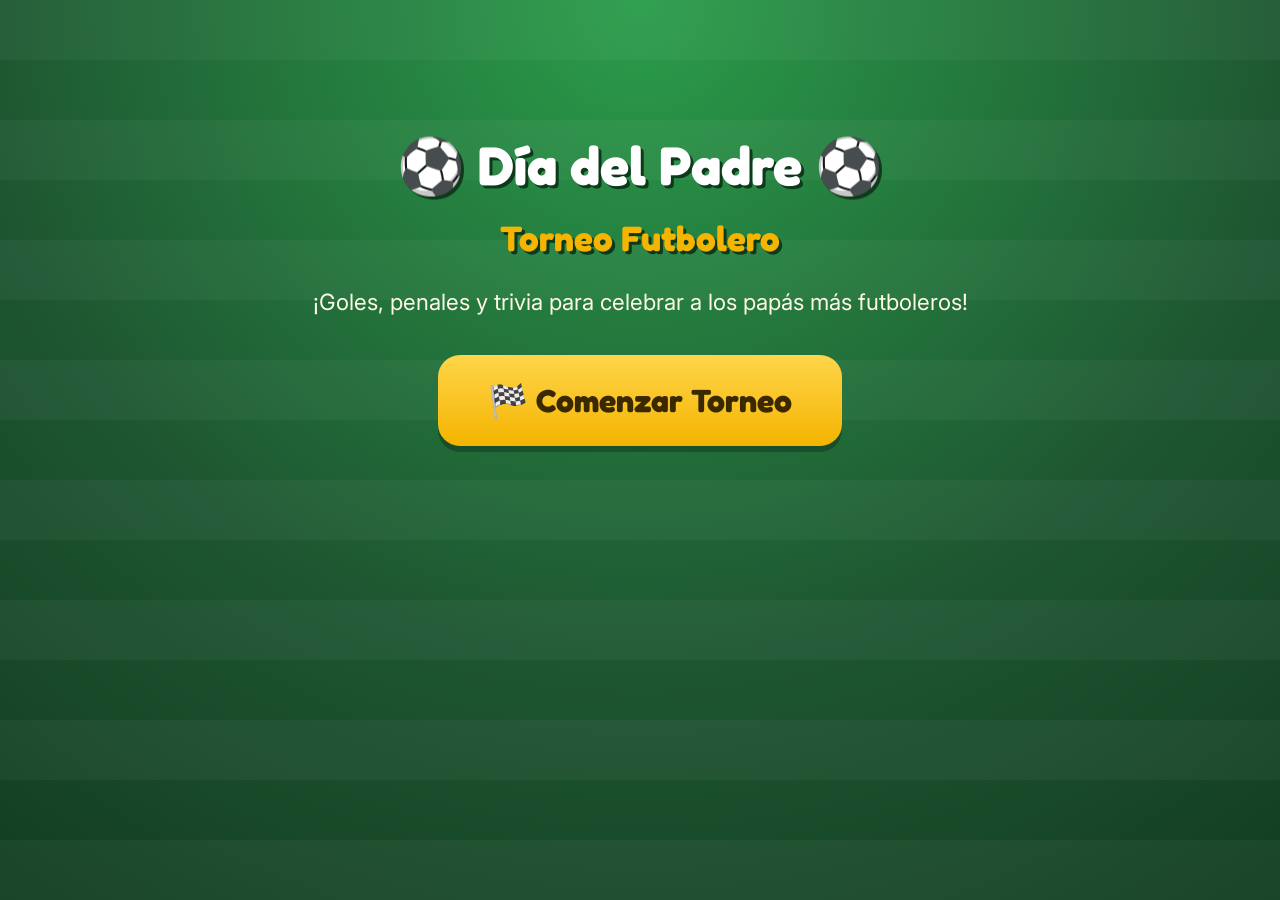
<file: index.html>
<!DOCTYPE html>
<html lang="es">
<head>
<meta charset="UTF-8">
<meta name="viewport" content="width=device-width, initial-scale=1.0">
<title>⚽ Día del Padre - Torneo Futbolero ⚽</title>
<link rel="stylesheet" href="css/styles.css">
</head>
<body>

<div id="flash-pantalla" class="flash-pantalla"></div>
<div id="toast-container" class="toast-container"></div>

<header id="marcador-global" class="marcador-global oculto">
  <div class="marcador-titulo">🏆 Marcador en Vivo 🏆</div>
  <div id="marcador-lista" class="marcador-lista"></div>
  <div class="botonera-header">
    <button class="btn btn-secundario btn-deshacer" id="btn-deshacer">↩️ Deshacer última jugada</button>
    <button class="btn btn-secundario btn-compacto" id="btn-modo-compacto">📱 Modo compacto</button>
  </div>
</header>

<main id="app">

  <!-- PANTALLA INICIO -->
  <section id="pantalla-inicio" class="pantalla activa">
    <div class="contenedor-inicio">
      <h1 class="titulo-principal">⚽ Día del Padre ⚽<br><span class="subtitulo">Torneo Futbolero</span></h1>
      <p class="frase-inicio">¡Goles, penales y trivia para celebrar a los papás más futboleros!</p>
      <button class="btn btn-gigante btn-dorado" id="btn-ir-registro">🏁 Comenzar Torneo</button>
    </div>
  </section>

  <!-- PANTALLA REGISTRO DE EQUIPOS -->
  <section id="pantalla-registro" class="pantalla">
    <h2 class="titulo-pantalla">📋 Registro de Equipos</h2>
    <p class="instrucciones">Cada equipo debe tener 4 integrantes. Ingresa el nombre de cada equipo.</p>
    <div id="lista-equipos-form" class="lista-equipos-form"></div>
    <div class="botonera">
      <button class="btn btn-secundario" id="btn-agregar-equipo">➕ Agregar equipo</button>
      <button class="btn btn-grande btn-verde" id="btn-guardar-equipos">✅ Guardar y continuar</button>
    </div>
    <p id="error-registro" class="mensaje-error"></p>
  </section>

  <!-- PANTALLA MENU -->
  <section id="pantalla-menu" class="pantalla">
    <h2 class="titulo-pantalla">⚽ Elige un Juego ⚽</h2>
    <div class="grid-menu">
      <button class="btn btn-juego btn-trivia" id="btn-menu-trivia">
        <span class="emoji-juego">🧠</span> Trivia Mundialista
      </button>
      <button class="btn btn-juego btn-penal" id="btn-menu-penales">
        <span class="emoji-juego">🥅</span> Penales de la Suerte
      </button>
      <button class="btn btn-juego btn-adivina" id="btn-menu-jugador">
        <span class="emoji-juego">🔎</span> Adivina el Jugador
      </button>
      <button class="btn btn-juego btn-mimica" id="btn-menu-mimica">
        <span class="emoji-juego">🎭</span> Mímica de Acciones
      </button>
      <button class="btn btn-juego btn-tabla" id="btn-menu-tabla">
        <span class="emoji-juego">📊</span> Tabla de Posiciones
      </button>
      <button class="btn btn-juego btn-historial" id="btn-menu-historial">
        <span class="emoji-juego">📜</span> Historial de Jugadas
      </button>
    </div>
    <div class="botonera">
      <button class="btn btn-grande btn-dorado" id="btn-finalizar-torneo">🏆 Finalizar Torneo</button>
      <button class="btn btn-secundario btn-peligro" id="btn-reiniciar-torneo">🔄 Reiniciar Torneo</button>
    </div>
  </section>

  <!-- PANTALLA TRIVIA -->
  <section id="pantalla-trivia" class="pantalla">
    <h2 class="titulo-pantalla">🧠 Trivia Mundialista</h2>

    <div id="trivia-seleccion" class="caja-seleccion">
      <p class="instrucciones">Selecciona los dos equipos que competirán:</p>
      <div class="selects-equipos">
        <select id="trivia-equipo-a" class="select-equipo"></select>
        <span class="vs">VS</span>
        <select id="trivia-equipo-b" class="select-equipo"></select>
      </div>
      <button class="btn btn-grande btn-verde" id="btn-iniciar-trivia">▶️ Iniciar Ronda</button>
    </div>

    <div id="trivia-juego" class="caja-juego oculto">
      <div class="turno-actual" id="trivia-turno"></div>
      <div class="contador-pregunta" id="trivia-contador"></div>
      <div class="pregunta-caja">
        <p id="trivia-pregunta" class="pregunta-texto"></p>
        <div id="trivia-opciones" class="opciones-trivia"></div>
      </div>
      <div id="trivia-resultado" class="resultado-feedback"></div>
    </div>

    <div id="trivia-final" class="caja-final oculto">
      <h3>🎉 ¡Ronda terminada! 🎉</h3>
      <p id="trivia-resumen"></p>
      <button class="btn btn-grande btn-dorado" id="btn-trivia-volver">⬅️ Volver al menú</button>
    </div>

    <button class="btn btn-secundario btn-volver" id="btn-trivia-cancelar">⬅️ Volver al menú</button>
  </section>

  <!-- PANTALLA PENALES -->
  <section id="pantalla-penales" class="pantalla">
    <h2 class="titulo-pantalla">🥅 Penales de la Suerte</h2>

    <div id="penales-seleccion" class="caja-seleccion">
      <p class="instrucciones">Selecciona los dos equipos que competirán:</p>
      <div class="selects-equipos">
        <select id="penales-equipo-a" class="select-equipo"></select>
        <span class="vs">VS</span>
        <select id="penales-equipo-b" class="select-equipo"></select>
      </div>
      <button class="btn btn-grande btn-verde" id="btn-iniciar-penales">▶️ Iniciar Tanda</button>
    </div>

    <div id="penales-juego" class="caja-juego oculto">
      <div class="tabla-penales-wrap">
        <table class="tabla-penales" id="tabla-penales">
          <tbody></tbody>
        </table>
      </div>

      <div class="turno-actual" id="penales-turno"></div>
      <div class="contador-pregunta" id="penales-contador"></div>

      <div class="escenario-penal" id="escenario-penal">
        <div class="porteria" id="porteria-penal">
          <div class="red-arco"></div>
          <button class="zona zona-arriba-izq" data-zona="arriba-izquierda">↖️</button>
          <button class="zona zona-centro" data-zona="centro">⏺️</button>
          <button class="zona zona-arriba-der" data-zona="arriba-derecha">↗️</button>
          <button class="zona zona-abajo-izq" data-zona="abajo-izquierda">↙️</button>
          <button class="zona zona-abajo-der" data-zona="abajo-derecha">↘️</button>
          <div class="portero-anim" id="portero-anim">🧤</div>
          <div class="balon-anim" id="balon-anim">⚽</div>
          <div class="resultado-sello oculto" id="resultado-sello"></div>
        </div>
        <p class="instrucciones-penal" id="instrucciones-penal">⚽ El equipo atacante elige dónde disparar:</p>
      </div>

      <div id="penales-resultado" class="resultado-feedback"></div>
    </div>

    <div id="penales-final" class="caja-final oculto">
      <h3>🎉 ¡Tanda terminada! 🎉</h3>
      <p id="penales-resumen"></p>
      <button class="btn btn-grande btn-dorado" id="btn-penales-volver">⬅️ Volver al menú</button>
    </div>

    <button class="btn btn-secundario btn-volver" id="btn-penales-cancelar">⬅️ Volver al menú</button>
  </section>

  <!-- PANTALLA MÍMICA -->
  <section id="pantalla-mimica" class="pantalla">
    <h2 class="titulo-pantalla">🎭 Mímica de Acciones</h2>

    <div id="mimica-seleccion" class="caja-seleccion">
      <p class="instrucciones">Selecciona el equipo que va a actuar:</p>
      <select id="mimica-equipo" class="select-equipo"></select>
      <p class="instrucciones aviso-admin">📌 Abre la <strong>Vista de Administrador</strong> para que solo el actor del equipo vea la palabra secreta (sin que el público la vea).</p>
      <button class="btn btn-secundario btn-abrir-admin">🛡️ Abrir Vista de Administrador</button>
      <button class="btn btn-grande btn-verde" id="btn-asignar-palabra">🎲 Asignar Palabra Secreta</button>
    </div>

    <div id="mimica-espera" class="caja-juego oculto">
      <div class="turno-actual" id="mimica-turno"></div>
      <p class="instrucciones">🤫 La palabra secreta ya está en la Vista de Administrador. Cuando el actor esté listo, inicia los 4 minutos.</p>
      <button class="btn btn-grande btn-dorado" id="btn-iniciar-cronometro">▶️ Iniciar Ronda (4:00)</button>
    </div>

    <div id="mimica-juego" class="caja-juego oculto">
      <div class="turno-actual" id="mimica-turno-2"></div>
      <div id="mimica-cronometro" class="cronometro">4:00</div>
      <div class="contador-aciertos" id="mimica-contador-aciertos">Palabras adivinadas: 0</div>
      <div class="botonera">
        <button class="btn btn-grande btn-verde" id="btn-mimica-acerto">✅ ¡Adivinaron!</button>
        <button class="btn btn-secundario" id="btn-mimica-pasar">⏭️ Pasar Palabra</button>
        <button class="btn btn-secundario" id="btn-mimica-pausar">⏸️ Pausar</button>
      </div>
      <div id="mimica-resultado" class="resultado-feedback"></div>
    </div>

    <div id="mimica-final" class="caja-final oculto">
      <h3 id="mimica-final-titulo"></h3>
      <p id="mimica-final-resumen"></p>
      <button class="btn btn-grande btn-dorado" id="btn-mimica-volver">⬅️ Volver al menú</button>
    </div>

    <button class="btn btn-secundario btn-volver" id="btn-mimica-cancelar">⬅️ Volver al menú</button>
  </section>

  <!-- PANTALLA ADIVINA EL JUGADOR -->
  <section id="pantalla-jugador" class="pantalla">
    <h2 class="titulo-pantalla">🔎 Adivina el Jugador</h2>

    <div id="jugador-inicio" class="caja-seleccion">
      <p class="instrucciones">Cualquier equipo puede responder. ¡Entre menos pistas, más puntos!</p>
      <p class="instrucciones aviso-admin">📌 Antes de empezar, abre la <strong>Vista de Administrador</strong> en otra ventana para saber el nombre del jugador sin que el público lo vea.</p>
      <button class="btn btn-secundario btn-abrir-admin">🛡️ Abrir Vista de Administrador</button>
      <button class="btn btn-grande btn-verde" id="btn-iniciar-jugador">▶️ Mostrar Jugador</button>
    </div>

    <div id="jugador-juego" class="caja-juego oculto">
      <button class="btn btn-secundario btn-abrir-admin">🛡️ Abrir Vista de Administrador</button>
      <div class="puntos-disponibles" id="jugador-puntos-disponibles"></div>
      <div id="jugador-pistas" class="lista-pistas"></div>
      <button class="btn btn-secundario" id="btn-siguiente-pista">➡️ Mostrar siguiente pista</button>

      <p class="instrucciones">¿Qué equipo adivinó correctamente?</p>
      <div id="jugador-botones-equipos" class="botonera-equipos"></div>
      <button class="btn btn-secundario btn-peligro" id="btn-nadie-adivino">❌ Nadie adivinó / Revelar</button>

      <div id="jugador-revelado" class="resultado-feedback oculto"></div>
    </div>

    <button class="btn btn-secundario btn-volver" id="btn-jugador-cancelar">⬅️ Volver al menú</button>
  </section>

  <!-- PANTALLA TABLA DE POSICIONES -->
  <section id="pantalla-tabla" class="pantalla">
    <h2 class="titulo-pantalla">📊 Tabla de Posiciones</h2>
    <div id="tabla-posiciones" class="tabla-posiciones"></div>
    <button class="btn btn-secundario btn-volver" id="btn-tabla-volver">⬅️ Volver al menú</button>
  </section>

  <!-- PANTALLA HISTORIAL DE JUGADAS -->
  <section id="pantalla-historial" class="pantalla">
    <h2 class="titulo-pantalla">📜 Historial de Jugadas</h2>
    <div id="historial-lista" class="historial-lista"></div>
    <button class="btn btn-secundario btn-volver" id="btn-historial-volver">⬅️ Volver al menú</button>
  </section>

  <!-- PANTALLA GANADOR -->
  <section id="pantalla-ganador" class="pantalla">
    <div class="confeti" id="confeti"></div>
    <div class="contenedor-ganador">
      <h1 class="titulo-ganador">🏆 ¡FELICIDADES! 🏆</h1>
      <h2 id="nombre-ganador" class="nombre-ganador"></h2>
      <p id="puntos-ganador" class="puntos-ganador"></p>
      <div id="podio-completo" class="podio-completo"></div>
      <div class="botonera">
        <button class="btn btn-grande btn-dorado" id="btn-ganador-volver">⬅️ Volver al menú</button>
        <button class="btn btn-secundario" id="btn-imprimir-resultados">🖨️ Imprimir Resultados</button>
        <button class="btn btn-secundario btn-peligro" id="btn-ganador-reiniciar">🔄 Nuevo Torneo</button>
      </div>
    </div>
  </section>

</main>

<script src="js/data-trivia.js"></script>
<script src="js/data-players.js"></script>
<script src="js/data-mimica.js"></script>
<script src="js/sounds.js"></script>
<script src="js/state.js"></script>
<script src="js/app.js"></script>
</body>
</html>
</file>
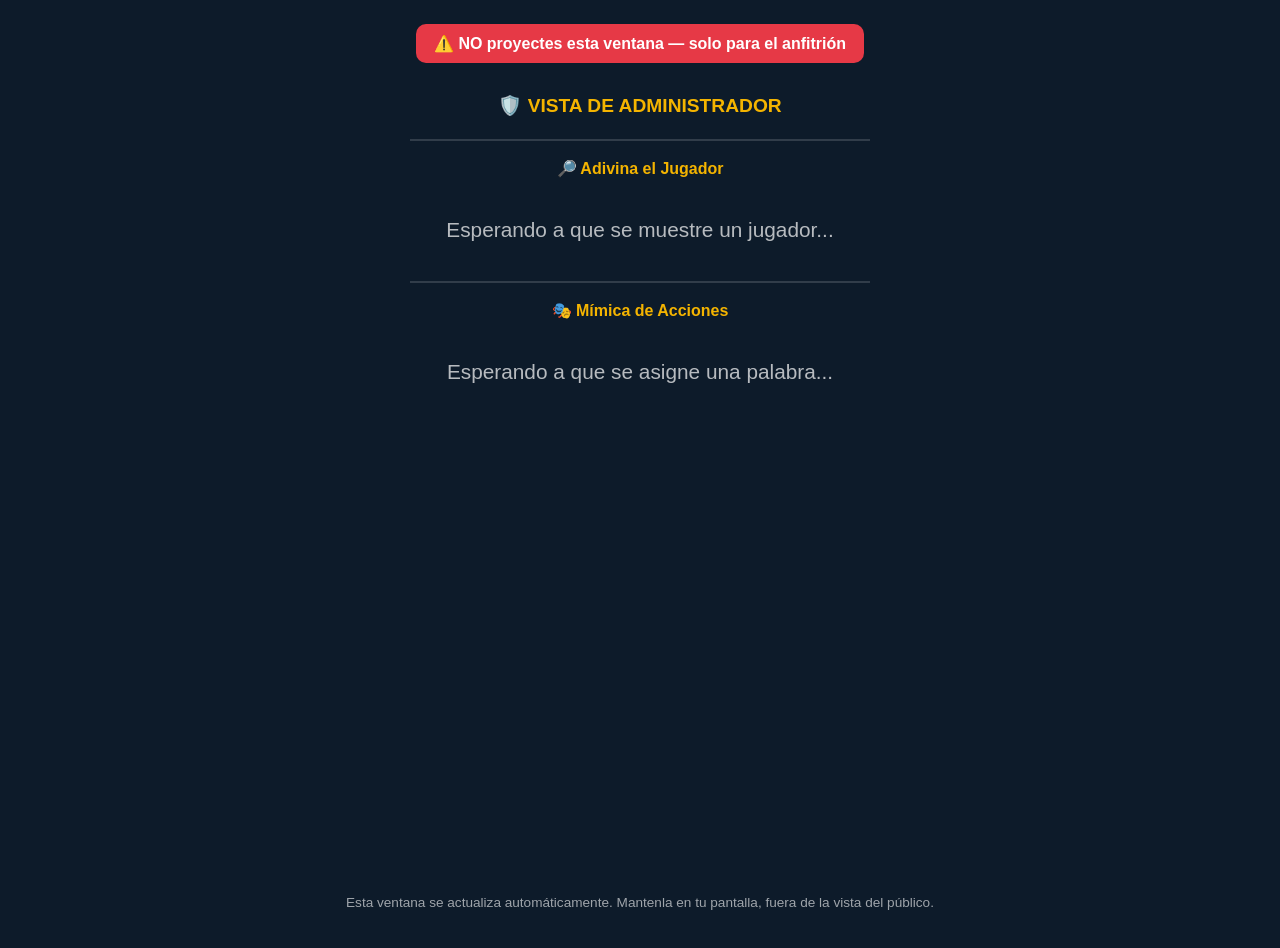
<file: admin.html>
<!DOCTYPE html>
<html lang="es">
<head>
<meta charset="UTF-8">
<title>🛡️ Vista de Administrador</title>
<style>
  body {
    margin: 0;
    font-family: 'Inter', Arial, sans-serif;
    background: #0d1b2a;
    color: #fff;
    min-height: 100vh;
    display: flex;
    flex-direction: column;
    align-items: center;
    padding: 24px;
  }
  .aviso {
    background: #e63946;
    color: #fff;
    font-weight: 800;
    padding: 10px 18px;
    border-radius: 10px;
    margin-bottom: 18px;
    text-align: center;
  }
  h1 {
    font-size: 1.2rem;
    color: #f4b400;
    margin-bottom: 4px;
  }
  .nombre {
    font-size: 2.4rem;
    font-weight: 800;
    text-align: center;
    margin: 16px 0;
    color: #2a9d4a;
  }
  .vacio {
    font-size: 1.3rem;
    opacity: 0.7;
    margin-top: 40px;
    text-align: center;
  }
  .pistas {
    width: 100%;
    max-width: 420px;
  }
  .pista {
    padding: 10px 14px;
    border-radius: 8px;
    margin-bottom: 8px;
    font-size: 1.05rem;
    background: rgba(255,255,255,0.06);
    border-left: 5px solid #444;
  }
  .pista.revelada {
    border-left-color: #f4b400;
    background: rgba(244,180,0,0.12);
  }
  .estado-conexion {
    margin-top: auto;
    font-size: 0.85rem;
    opacity: 0.6;
    padding-top: 30px;
    text-align: center;
  }
  .seccion {
    width: 100%;
    max-width: 460px;
    border-top: 2px solid rgba(255,255,255,0.15);
    padding-top: 18px;
    margin-top: 18px;
  }
  .seccion h2 {
    font-size: 1rem;
    color: #f4b400;
    text-align: center;
    margin: 0 0 10px;
  }
  .palabra-mimica {
    font-size: 2rem;
    font-weight: 800;
    text-align: center;
    color: #ff5d8f;
    margin: 10px 0;
  }
</style>
</head>
<body>
  <div class="aviso">⚠️ NO proyectes esta ventana — solo para el anfitrión</div>
  <h1>🛡️ VISTA DE ADMINISTRADOR</h1>

  <div class="seccion">
    <h2>🔎 Adivina el Jugador</h2>
    <div id="contenido-jugador">
      <p class="vacio">Esperando a que se muestre un jugador...</p>
    </div>
  </div>

  <div class="seccion">
    <h2>🎭 Mímica de Acciones</h2>
    <div id="contenido-mimica">
      <p class="vacio">Esperando a que se asigne una palabra...</p>
    </div>
  </div>

  <p class="estado-conexion" id="estado-conexion"></p>

<script>
  const CLAVE_ADMIN_JUGADOR = "diaDelPadreFutbol_adminJugador_v1";
  const CLAVE_ADMIN_MIMICA = "diaDelPadreFutbol_adminMimica_v1";

  function renderJugador(data) {
    const cont = document.getElementById("contenido-jugador");
    if (!data || !data.nombre) {
      cont.innerHTML = '<p class="vacio">Esperando a que se muestre un jugador...</p>';
      return;
    }
    const pistasHtml = data.pistas.map((p, i) => {
      const revelada = i < data.pistasMostradas;
      return `<div class="pista ${revelada ? "revelada" : ""}">${revelada ? "✅" : "⬜"} Pista ${i + 1}: ${p}</div>`;
    }).join("");
    cont.innerHTML = `
      <div class="nombre">${data.nombre}</div>
      <p style="text-align:center;">Pistas reveladas al público: ${data.pistasMostradas} de ${data.pistas.length}</p>
      <div class="pistas">${pistasHtml}</div>
    `;
  }

  function renderMimica(data) {
    const cont = document.getElementById("contenido-mimica");
    if (!data || !data.palabra) {
      cont.innerHTML = '<p class="vacio">Esperando a que se asigne una palabra...</p>';
      return;
    }
    cont.innerHTML = `<div class="palabra-mimica">${data.palabra}</div>`;
  }

  function leerClave(clave) {
    try {
      const raw = localStorage.getItem(clave);
      return raw ? JSON.parse(raw) : null;
    } catch (e) {
      return null;
    }
  }

  function actualizarTodo() {
    renderJugador(leerClave(CLAVE_ADMIN_JUGADOR));
    renderMimica(leerClave(CLAVE_ADMIN_MIMICA));
  }

  actualizarTodo();

  window.addEventListener("storage", (e) => {
    if (e.key === CLAVE_ADMIN_JUGADOR || e.key === CLAVE_ADMIN_MIMICA) {
      actualizarTodo();
    }
  });

  // Respaldo: si el navegador no dispara "storage" entre ventanas (poco común), se reintenta cada segundo.
  setInterval(actualizarTodo, 1000);

  document.getElementById("estado-conexion").textContent =
    "Esta ventana se actualiza automáticamente. Mantenla en tu pantalla, fuera de la vista del público.";
</script>
</body>
</html>
</file>
<file: css/styles.css>
@import url('https://fonts.googleapis.com/css2?family=Fredoka:wght@500;700&family=Inter:wght@400;600;800&display=swap');

:root {
  --verde-cesped: #1e5631;
  --verde-claro: #2a9d4a;
  --dorado: #f4b400;
  --azul: #1d3557;
  --rojo: #e63946;
  --crema: #fff8e7;
}

* { box-sizing: border-box; }

html, body {
  margin: 0;
  padding: 0;
  font-family: 'Inter', sans-serif;
  background: radial-gradient(circle at top, #2a9d4a 0%, #1e5631 60%, #123d20 100%);
  color: #fff;
  min-height: 100vh;
  overflow-x: hidden;
}

body::before {
  content: "";
  position: fixed;
  inset: 0;
  background-image:
    repeating-linear-gradient(0deg, rgba(255,255,255,0.04) 0 60px, transparent 60px 120px);
  pointer-events: none;
  z-index: 0;
}

h1, h2, h3 {
  font-family: 'Fredoka', sans-serif;
}

#app {
  position: relative;
  z-index: 1;
  min-height: 100vh;
  padding: 20px;
  display: flex;
  flex-direction: column;
  align-items: center;
}

.pantalla {
  display: none;
  width: 100%;
  max-width: 1100px;
  flex-direction: column;
  align-items: center;
  animation: aparecer 0.35s ease;
}
.pantalla.activa { display: flex; }

@keyframes aparecer {
  from { opacity: 0; transform: translateY(12px); }
  to { opacity: 1; transform: translateY(0); }
}

.oculto { display: none !important; }

/* ---------- Marcador global ---------- */
.marcador-global {
  position: sticky;
  top: 0;
  width: 100%;
  z-index: 50;
  background: linear-gradient(90deg, var(--azul), #0d1b2a);
  border-bottom: 4px solid var(--dorado);
  padding: 10px 20px;
  text-align: center;
  box-shadow: 0 4px 14px rgba(0,0,0,0.4);
}
.marcador-titulo {
  font-family: 'Fredoka', sans-serif;
  font-size: 1.1rem;
  color: var(--dorado);
  margin-bottom: 6px;
}
.marcador-lista {
  display: flex;
  flex-wrap: wrap;
  justify-content: center;
  gap: 14px;
}
.marcador-item {
  background: rgba(255,255,255,0.08);
  border-radius: 10px;
  padding: 6px 16px;
  font-weight: 800;
  font-size: 1.05rem;
  border-left: 6px solid #fff;
}
.botonera-header {
  display: flex;
  justify-content: center;
  gap: 12px;
  flex-wrap: wrap;
  margin-top: 10px;
}
.btn-deshacer,
.btn-compacto {
  padding: 8px 18px;
  font-size: 0.95rem;
}

/* ---------- Inicio ---------- */
.contenedor-inicio {
  text-align: center;
  margin-top: 8vh;
  padding: 40px;
}
.titulo-principal {
  font-size: 3.4rem;
  margin: 0;
  text-shadow: 3px 3px 0 #0d3a1a;
}
.subtitulo {
  color: var(--dorado);
  font-size: 2.2rem;
}
.frase-inicio {
  font-size: 1.4rem;
  margin: 24px 0 40px;
  color: var(--crema);
}

/* ---------- Botones ---------- */
.btn {
  font-family: 'Fredoka', sans-serif;
  font-weight: 700;
  border: none;
  border-radius: 16px;
  cursor: pointer;
  padding: 16px 26px;
  font-size: 1.15rem;
  transition: transform 0.12s ease, box-shadow 0.12s ease;
  box-shadow: 0 6px 0 rgba(0,0,0,0.25);
}
.btn:hover { transform: translateY(-3px); }
.btn:active { transform: translateY(1px); box-shadow: 0 2px 0 rgba(0,0,0,0.25); }

.btn-gigante {
  font-size: 2rem;
  padding: 26px 50px;
  border-radius: 22px;
}
.btn-grande {
  font-size: 1.4rem;
  padding: 20px 36px;
}
.btn-secundario {
  background: #e9ecef;
  color: #1d3557;
  font-size: 1.1rem;
  padding: 14px 26px;
}
.btn-dorado { background: linear-gradient(180deg, #ffd54a, var(--dorado)); color: #3a2900; }
.btn-verde { background: linear-gradient(180deg, #3fbf63, #2a9d4a); color: #fff; }
.btn-peligro { background: linear-gradient(180deg, #ff6b6b, var(--rojo)); color: #fff; }
.btn-volver { margin-top: 30px; }

.botonera {
  display: flex;
  gap: 18px;
  flex-wrap: wrap;
  justify-content: center;
  margin-top: 24px;
}

/* ---------- Pantalla genérica ---------- */
.titulo-pantalla {
  font-size: 2.4rem;
  margin-bottom: 6px;
  text-align: center;
  text-shadow: 2px 2px 0 #0d3a1a;
}
.instrucciones {
  font-size: 1.2rem;
  color: var(--crema);
  text-align: center;
  margin: 6px 0 20px;
}

/* ---------- Registro de equipos ---------- */
.lista-equipos-form {
  display: flex;
  flex-direction: column;
  gap: 12px;
  width: 100%;
  max-width: 520px;
}
.fila-equipo {
  display: flex;
  gap: 10px;
  align-items: center;
}
.fila-equipo input {
  flex: 1;
  font-size: 1.2rem;
  padding: 14px 16px;
  border-radius: 12px;
  border: none;
  font-family: 'Inter', sans-serif;
}
.fila-equipo .btn-quitar {
  background: var(--rojo);
  color: #fff;
  border: none;
  border-radius: 10px;
  padding: 12px 16px;
  cursor: pointer;
  font-weight: 800;
}
.aviso-admin {
  background: rgba(244,180,0,0.18);
  border: 2px dashed var(--dorado);
  border-radius: 12px;
  padding: 12px 18px;
  font-size: 1.05rem;
}
.btn-abrir-admin {
  display: block;
  margin: 0 auto 18px;
}

.mensaje-error {
  color: #ffd6d6;
  background: rgba(230,57,70,0.3);
  padding: 10px 18px;
  border-radius: 10px;
  margin-top: 14px;
  font-weight: 600;
}

/* ---------- Menú ---------- */
.grid-menu {
  display: grid;
  grid-template-columns: repeat(auto-fit, minmax(260px, 1fr));
  gap: 22px;
  width: 100%;
  max-width: 900px;
  margin-bottom: 10px;
}
.btn-juego {
  font-size: 1.5rem;
  padding: 34px 20px;
  display: flex;
  flex-direction: column;
  align-items: center;
  gap: 10px;
  color: #fff;
}
.emoji-juego { font-size: 2.6rem; }
.btn-trivia { background: linear-gradient(160deg, #4361ee, #1d3557); }
.btn-penal { background: linear-gradient(160deg, #ff8c42, #d9480f); }
.btn-adivina { background: linear-gradient(160deg, #7209b7, #480ca8); }
.btn-mimica { background: linear-gradient(160deg, #ff5d8f, #c9184a); }
.btn-tabla { background: linear-gradient(160deg, #06a77d, #04724d); }
.btn-historial { background: linear-gradient(160deg, #6c757d, #343a40); }

/* ---------- Selección de equipos / VS ---------- */
.caja-seleccion {
  background: rgba(0,0,0,0.2);
  border-radius: 18px;
  padding: 28px;
  text-align: center;
  width: 100%;
  max-width: 640px;
}
.selects-equipos {
  display: flex;
  align-items: center;
  justify-content: center;
  gap: 18px;
  margin-bottom: 22px;
  flex-wrap: wrap;
}
.select-equipo {
  font-size: 1.3rem;
  padding: 12px 16px;
  border-radius: 12px;
  border: none;
  font-family: 'Inter', sans-serif;
  font-weight: 600;
}
.vs {
  font-family: 'Fredoka', sans-serif;
  font-size: 1.6rem;
  color: var(--dorado);
}

/* ---------- Trivia / juego en curso ---------- */
.caja-juego {
  width: 100%;
  max-width: 800px;
  text-align: center;
}
.turno-actual {
  font-size: 1.6rem;
  font-weight: 800;
  margin-bottom: 6px;
  color: var(--dorado);
}
.turno-equipo {
  display: inline-block;
  color: #fff;
  padding: 6px 18px;
  border-radius: 12px;
  margin: 0 4px;
  box-shadow: 0 3px 0 rgba(0,0,0,0.3);
}
.vs-turno {
  color: var(--dorado);
  font-size: 1.2rem;
}
.contador-pregunta {
  font-size: 1.1rem;
  opacity: 0.85;
  margin-bottom: 16px;
}
.pregunta-caja {
  background: rgba(0,0,0,0.25);
  border-radius: 18px;
  padding: 30px;
}
.pregunta-texto {
  font-size: 1.6rem;
  font-weight: 700;
  margin-bottom: 24px;
}
.opciones-trivia {
  display: grid;
  grid-template-columns: repeat(2, 1fr);
  gap: 16px;
}
.opcion-btn {
  font-size: 1.2rem;
  padding: 20px;
  border-radius: 14px;
  border: none;
  background: #fff;
  color: #1d3557;
  font-weight: 700;
  cursor: pointer;
  font-family: 'Inter', sans-serif;
}
.opcion-btn:hover { background: #ffe9a8; }
.opcion-btn.correcta { background: #2a9d4a; color: #fff; }
.opcion-btn.incorrecta { background: var(--rojo); color: #fff; }

.resultado-feedback {
  margin-top: 20px;
  font-size: 1.4rem;
  font-weight: 800;
  min-height: 1.8rem;
}

.caja-final {
  text-align: center;
  background: rgba(0,0,0,0.25);
  border-radius: 18px;
  padding: 36px;
  max-width: 700px;
}
.caja-final h3 { font-size: 2rem; color: var(--dorado); }
.caja-final p { font-size: 1.3rem; margin: 16px 0; }

/* ---------- Penales ---------- */
.fase-penal { margin-top: 10px; }
.instrucciones-penal { font-size: 1.3rem; margin: 16px 0 0; }

/* Tabla de resultados estilo transmisión de TV */
.tabla-penales-wrap {
  display: flex;
  justify-content: center;
  margin-bottom: 18px;
}
.tabla-penales {
  border-collapse: separate;
  border-spacing: 8px;
  background: rgba(0,0,0,0.35);
  border-radius: 14px;
  padding: 10px 16px;
}
.nombre-equipo-penal {
  color: #fff;
  font-weight: 700;
  font-size: 1rem;
  text-align: right;
  padding-right: 10px;
  white-space: nowrap;
  max-width: 140px;
  overflow: hidden;
  text-overflow: ellipsis;
}
.celda-penal {
  width: 30px;
  height: 30px;
  border-radius: 50%;
  background: rgba(255,255,255,0.15);
  border: 2px solid rgba(255,255,255,0.35);
  text-align: center;
  vertical-align: middle;
  font-size: 1rem;
  font-weight: 900;
  transition: transform 0.25s, background 0.25s;
}
.celda-penal span { display: inline-block; }
.celda-gol {
  background: var(--verde-claro);
  border-color: #fff;
  color: #fff;
  box-shadow: 0 0 10px rgba(42,157,74,0.8);
  animation: celda-pop 0.4s ease;
}
.celda-atajada {
  background: var(--rojo);
  border-color: #fff;
  color: #fff;
  box-shadow: 0 0 10px rgba(230,57,70,0.8);
  animation: celda-pop 0.4s ease;
}
@keyframes celda-pop {
  0% { transform: scale(0.3); }
  60% { transform: scale(1.25); }
  100% { transform: scale(1); }
}

/* ---------- Flash de pantalla (gol / atajada) ---------- */
.flash-pantalla {
  position: fixed;
  inset: 0;
  pointer-events: none;
  z-index: 200;
  opacity: 0;
}
.flash-pantalla.flash-gol {
  background: rgba(42,157,74,0.45);
  animation: flash-fade 0.5s ease;
}
.flash-pantalla.flash-atajada {
  background: rgba(230,57,70,0.4);
  animation: flash-fade 0.5s ease;
}
@keyframes flash-fade {
  0% { opacity: 1; }
  100% { opacity: 0; }
}
.escenario-penal.shake {
  animation: shake-escenario 0.4s ease;
}
@keyframes shake-escenario {
  10%, 90% { transform: translateX(-2px); }
  20%, 80% { transform: translateX(4px); }
  30%, 50%, 70% { transform: translateX(-8px); }
  40%, 60% { transform: translateX(8px); }
}

/* ---------- Toasts de puntos ---------- */
.toast-container {
  position: fixed;
  bottom: 24px;
  right: 24px;
  display: flex;
  flex-direction: column;
  gap: 10px;
  z-index: 300;
  pointer-events: none;
}
.toast {
  background: rgba(13,27,42,0.92);
  color: #fff;
  padding: 12px 22px;
  border-radius: 12px;
  font-weight: 800;
  font-size: 1.1rem;
  border-left: 6px solid #fff;
  box-shadow: 0 6px 16px rgba(0,0,0,0.4);
  opacity: 0;
  transform: translateX(40px);
  animation: toast-in 0.3s ease forwards, toast-out 0.3s ease 1.7s forwards;
}
@keyframes toast-in {
  to { opacity: 1; transform: translateX(0); }
}
@keyframes toast-out {
  to { opacity: 0; transform: translateX(40px); }
}

/* Escenario / cancha de animación */
.escenario-penal { max-width: 560px; margin: 0 auto; }
.porteria {
  position: relative;
  display: grid;
  grid-template-columns: 1fr 1fr 1fr;
  grid-template-rows: 1fr 1fr;
  gap: 14px;
  background: linear-gradient(180deg, #cfe9d8 0%, #eafaf0 60%);
  border: 8px solid #ddd;
  border-radius: 8px;
  padding: 22px;
  overflow: hidden;
}
.red-arco {
  position: absolute;
  inset: 8px;
  background-image:
    repeating-linear-gradient(0deg, rgba(0,0,0,0.08) 0 1px, transparent 1px 14px),
    repeating-linear-gradient(90deg, rgba(0,0,0,0.08) 0 1px, transparent 1px 14px);
  pointer-events: none;
}
.zona {
  position: relative;
  z-index: 2;
  font-size: 1.05rem;
  font-weight: 800;
  border: none;
  border-radius: 10px;
  background: rgba(29,53,87,0.55);
  color: #fff;
  padding: 22px 10px;
  cursor: pointer;
  transition: background 0.2s, transform 0.2s;
}
.zona:hover:not(:disabled) { background: var(--rojo); transform: scale(1.04); }
.zona:disabled { cursor: default; }
.zona-arriba-izq { grid-column: 1; grid-row: 1; }
.zona-arriba-der { grid-column: 3; grid-row: 1; }
.zona-centro { grid-column: 2; grid-row: 1 / span 2; background: rgba(244,180,0,0.45); color: #3a2900; }
.zona-abajo-izq { grid-column: 1; grid-row: 2; }
.zona-abajo-der { grid-column: 3; grid-row: 2; }

/* Bola y portero animados sobre la porteria */
.balon-anim, .portero-anim {
  position: absolute;
  z-index: 5;
  font-size: 2.4rem;
  left: 50%;
  top: 90%;
  transform: translate(-50%, -50%);
  pointer-events: none;
  filter: drop-shadow(0 4px 6px rgba(0,0,0,0.35));
}
.portero-anim {
  font-size: 2.6rem;
  top: 50%;
  transition: none;
}
.balon-anim {
  transition: top 0.55s cubic-bezier(.25,.85,.4,1.3), left 0.55s cubic-bezier(.25,.85,.4,1.3), transform 0.55s ease;
}
.portero-anim.atajada-arriba-izquierda,
.portero-anim.atajada-arriba-derecha,
.portero-anim.atajada-abajo-izquierda,
.portero-anim.atajada-abajo-derecha,
.portero-anim.atajada-centro {
  transition: top 0.45s ease, left 0.45s ease, transform 0.45s ease;
}

.balon-anim.disparo-arriba-izquierda { top: 14%; left: 18%; transform: translate(-50%,-50%) rotate(-260deg); }
.balon-anim.disparo-arriba-derecha   { top: 14%; left: 82%; transform: translate(-50%,-50%) rotate(260deg); }
.balon-anim.disparo-centro           { top: 30%; left: 50%; transform: translate(-50%,-50%) rotate(180deg); }
.balon-anim.disparo-abajo-izquierda  { top: 78%; left: 18%; transform: translate(-50%,-50%) rotate(-260deg); }
.balon-anim.disparo-abajo-derecha    { top: 78%; left: 82%; transform: translate(-50%,-50%) rotate(260deg); }

.portero-anim.atajada-arriba-izquierda { top: 16%; left: 20%; transform: translate(-50%,-50%) rotate(-25deg) scaleX(-1); }
.portero-anim.atajada-arriba-derecha   { top: 16%; left: 80%; transform: translate(-50%,-50%) rotate(25deg); }
.portero-anim.atajada-centro           { top: 40%; left: 50%; transform: translate(-50%,-50%); }
.portero-anim.atajada-abajo-izquierda  { top: 76%; left: 20%; transform: translate(-50%,-50%) rotate(-65deg) scaleX(-1); }
.portero-anim.atajada-abajo-derecha    { top: 76%; left: 80%; transform: translate(-50%,-50%) rotate(65deg); }

.balon-anim.balon-gol {
  animation: balon-red 0.5s ease forwards;
}
.balon-anim.balon-atajado {
  animation: balon-rebote 0.45s ease forwards;
}
@keyframes balon-red {
  0% { opacity: 1; }
  70% { transform: translate(-50%,-50%) scale(1.5); }
  100% { transform: translate(-50%,-50%) scale(0.4); opacity: 0.4; }
}
@keyframes balon-rebote {
  0% { transform: translate(-50%,-50%) scale(1); }
  35% { transform: translate(-50%,-50%) scale(0.7) rotate(180deg); }
  70% { transform: translate(-30%,-70%) scale(0.9) rotate(360deg); }
  100% { transform: translate(-60%,-30%) scale(0.7) rotate(420deg); }
}

.resultado-sello {
  position: absolute;
  z-index: 10;
  top: 50%;
  left: 50%;
  transform: translate(-50%,-50%) scale(0.3) rotate(-8deg);
  font-family: 'Fredoka', sans-serif;
  font-size: 2.4rem;
  font-weight: 900;
  padding: 10px 22px;
  border-radius: 10px;
  letter-spacing: 1px;
  opacity: 0;
}
.resultado-sello.sello-gol {
  background: rgba(42,157,74,0.92);
  color: #fff;
  border: 4px solid #fff;
  box-shadow: 0 0 30px rgba(42,157,74,0.9);
  animation: sello-pop 0.6s cubic-bezier(.34,1.56,.64,1) forwards;
}
.resultado-sello.sello-atajada {
  background: rgba(230,57,70,0.92);
  color: #fff;
  border: 4px solid #fff;
  box-shadow: 0 0 30px rgba(230,57,70,0.9);
  animation: sello-pop 0.6s cubic-bezier(.34,1.56,.64,1) forwards;
}
@keyframes sello-pop {
  0% { opacity: 0; transform: translate(-50%,-50%) scale(0.3) rotate(-8deg); }
  60% { opacity: 1; transform: translate(-50%,-50%) scale(1.15) rotate(-8deg); }
  100% { opacity: 1; transform: translate(-50%,-50%) scale(1) rotate(-8deg); }
}

/* ---------- Mímica ---------- */
.cronometro {
  font-family: 'Fredoka', sans-serif;
  font-size: 7rem;
  font-weight: 700;
  color: var(--dorado);
  text-shadow: 4px 4px 0 #6e4d00;
  margin: 10px 0 26px;
}
.cronometro.urgente {
  color: var(--rojo);
  animation: pulso 0.5s infinite;
}
.contador-aciertos {
  font-size: 1.4rem;
  font-weight: 800;
  color: var(--verde-claro);
  margin-bottom: 16px;
}
@keyframes pulso {
  0%, 100% { transform: scale(1); }
  50% { transform: scale(1.08); }
}

/* ---------- Adivina el jugador ---------- */
.puntos-disponibles {
  font-size: 1.3rem;
  font-weight: 800;
  color: var(--dorado);
  margin-bottom: 10px;
}
.lista-pistas {
  display: flex;
  flex-direction: column;
  gap: 10px;
  margin-bottom: 18px;
  text-align: left;
  max-width: 600px;
  margin-inline: auto;
}
.pista-item {
  background: rgba(0,0,0,0.25);
  border-left: 6px solid var(--dorado);
  border-radius: 10px;
  padding: 14px 18px;
  font-size: 1.25rem;
}
.botonera-equipos {
  display: flex;
  flex-wrap: wrap;
  gap: 14px;
  justify-content: center;
  margin: 18px 0;
}
.btn-equipo-marcar {
  font-size: 1.15rem;
  padding: 16px 24px;
  border-radius: 14px;
  border: none;
  color: #fff;
  font-weight: 800;
  cursor: pointer;
  font-family: 'Fredoka', sans-serif;
}

/* ---------- Tabla de posiciones ---------- */
.tabla-posiciones {
  width: 100%;
  max-width: 640px;
  display: flex;
  flex-direction: column;
  gap: 12px;
  margin-bottom: 20px;
}
.fila-tabla {
  display: flex;
  align-items: center;
  gap: 16px;
  background: rgba(0,0,0,0.25);
  border-radius: 14px;
  padding: 16px 22px;
  font-size: 1.3rem;
  font-weight: 700;
  border-left: 10px solid #fff;
}
.fila-tabla .posicion {
  font-size: 1.6rem;
  width: 40px;
  color: var(--dorado);
}
.fila-tabla .nombre-equipo-tabla { flex: 1; }
.fila-tabla .puntos-equipo-tabla { font-size: 1.5rem; }

/* ---------- Historial de jugadas ---------- */
.historial-lista {
  width: 100%;
  max-width: 640px;
  display: flex;
  flex-direction: column;
  gap: 8px;
  margin-bottom: 20px;
  max-height: 60vh;
  overflow-y: auto;
}
.historial-item {
  background: rgba(0,0,0,0.25);
  border-radius: 10px;
  padding: 10px 18px;
  font-size: 1.05rem;
  text-align: left;
}

/* ---------- Modo compacto (control desde celular) ---------- */
body.modo-compacto #app { padding: 8px; }
body.modo-compacto .titulo-principal { font-size: 1.8rem; }
body.modo-compacto .titulo-pantalla { font-size: 1.5rem; margin-bottom: 4px; }
body.modo-compacto .instrucciones { font-size: 0.95rem; margin: 4px 0 12px; }
body.modo-compacto .btn { padding: 10px 16px; font-size: 0.95rem; border-radius: 12px; }
body.modo-compacto .btn-gigante { font-size: 1.3rem; padding: 16px 28px; }
body.modo-compacto .btn-grande { font-size: 1.05rem; padding: 12px 22px; }
body.modo-compacto .btn-juego { font-size: 1rem; padding: 18px 12px; }
body.modo-compacto .emoji-juego { font-size: 1.6rem; }
body.modo-compacto .cronometro { font-size: 3.4rem; margin: 4px 0 12px; }
body.modo-compacto .pregunta-texto { font-size: 1.1rem; margin-bottom: 14px; }
body.modo-compacto .opcion-btn { font-size: 0.95rem; padding: 12px; }
body.modo-compacto .turno-actual { font-size: 1.1rem; }
body.modo-compacto .marcador-lista { font-size: 0.85rem; }
body.modo-compacto .marcador-item { padding: 4px 10px; }
body.modo-compacto .escenario-penal { max-width: 360px; }
body.modo-compacto .zona { padding: 14px 6px; font-size: 0.85rem; }

/* ---------- Ganador ---------- */
.contenedor-ganador {
  text-align: center;
  margin-top: 6vh;
  position: relative;
  z-index: 2;
}
.titulo-ganador {
  font-size: 3rem;
  color: var(--dorado);
  text-shadow: 3px 3px 0 #6e4d00;
}
.nombre-ganador {
  font-size: 3.4rem;
  margin: 10px 0;
}
.puntos-ganador {
  font-size: 1.6rem;
  margin-bottom: 26px;
}
.podio-completo {
  display: flex;
  flex-direction: column;
  gap: 10px;
  max-width: 500px;
  margin: 0 auto 20px;
}

.confeti {
  position: fixed;
  inset: 0;
  pointer-events: none;
  overflow: hidden;
  z-index: 0;
}
.pieza-confeti {
  position: absolute;
  top: -20px;
  width: 10px;
  height: 16px;
  opacity: 0.9;
  animation: caer linear infinite;
}
@keyframes caer {
  to { transform: translateY(110vh) rotate(540deg); }
}

@media (max-width: 700px) {
  .grid-menu { grid-template-columns: 1fr; }
  .opciones-trivia { grid-template-columns: 1fr; }
  .titulo-principal { font-size: 2.2rem; }
}

@media print {
  body { background: #fff !important; color: #000 !important; }
  body::before { display: none !important; }
  #marcador-global, .confeti, .botonera, .btn-volver { display: none !important; }
  .contenedor-ganador { margin-top: 0; }
  .titulo-ganador, .nombre-ganador, .puntos-ganador {
    color: #000 !important;
    text-shadow: none !important;
  }
  .fila-tabla {
    background: #f0f0f0 !important;
    color: #000 !important;
    border-left-color: #888 !important;
  }
  .fila-tabla .posicion { color: #000 !important; }
}
</file>
